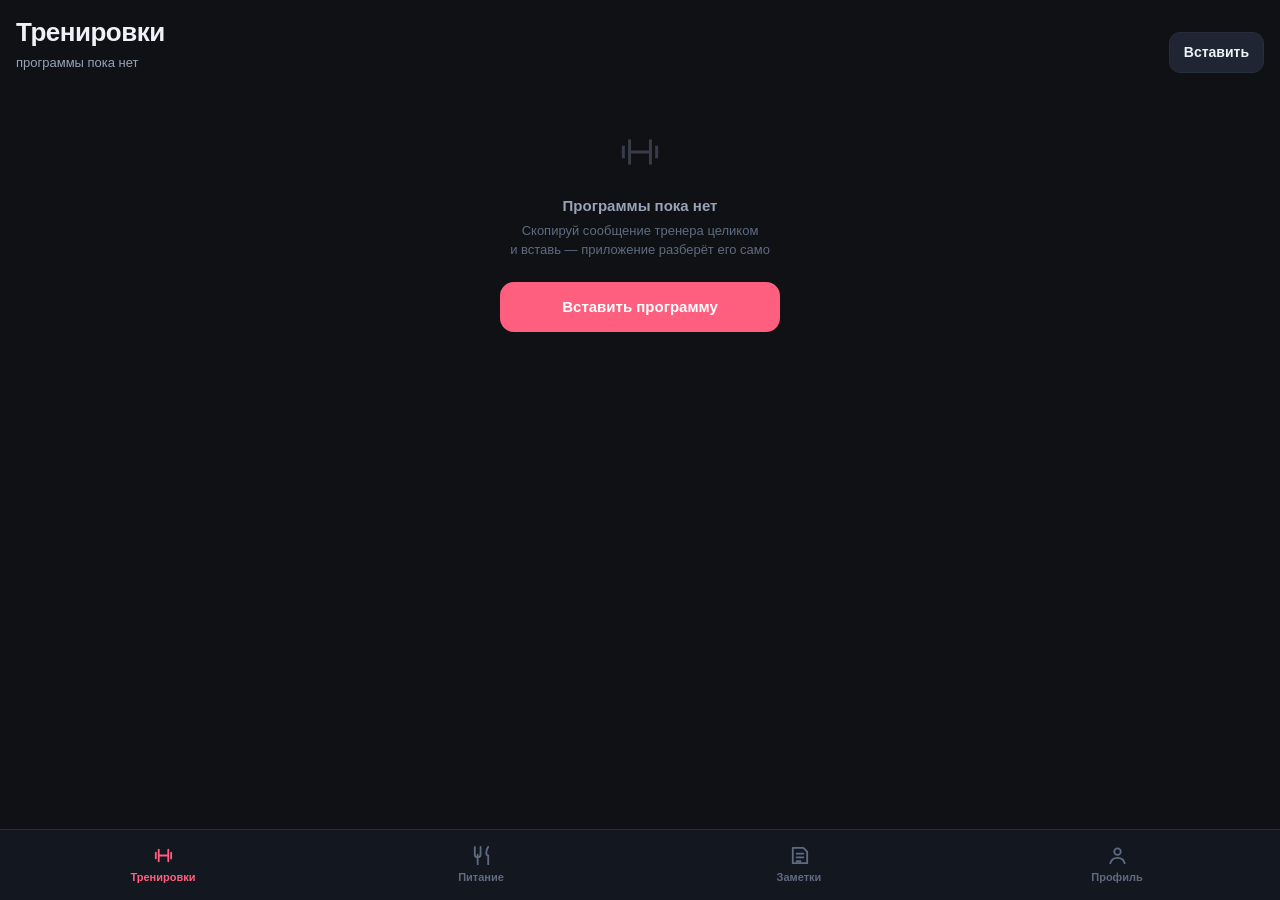
<file: index.html>
<!doctype html>
<html lang="ru">
<head>
<meta charset="utf-8">
<meta name="viewport" content="width=device-width,initial-scale=1,viewport-fit=cover,maximum-scale=1,user-scalable=no">
<meta name="theme-color" content="#0f1115">
<meta name="mobile-web-app-capable" content="yes">
<meta name="apple-mobile-web-app-status-bar-style" content="black-translucent">
<title>Фитнес</title>
<link rel="manifest" href="manifest.json">
<link rel="apple-touch-icon" href="icon-192.png">
<link rel="stylesheet" href="styles.css">
</head>
<body>
<div id="app">

  <!-- ============ ТРЕНИРОВКИ ============ -->
  <section class="screen on" id="sc-train">
    <div class="head">
      <div>
        <h1>Тренировки</h1>
        <div class="sub" id="tr-sub">—</div>
      </div>
      <button class="btn sm sec" id="btn-import">Вставить</button>
    </div>
    <div id="tr-body"></div>
  </section>

  <!-- ============ ЕДА ============ -->
  <section class="screen" id="sc-food">
    <div class="head">
      <div>
        <h1>Питание</h1>
        <div class="sub" id="fd-sub">—</div>
      </div>
      <button class="btn sm sec" id="fd-datebtn">Сегодня</button>
    </div>
    <div id="fd-body"></div>
  </section>

  <!-- ============ ЗАМЕТКИ ============ -->
  <section class="screen" id="sc-notes">
    <div class="head">
      <div>
        <h1>Заметки</h1>
        <div class="sub" id="nt-sub">—</div>
      </div>
      <button class="btn sm sec" id="nt-add">Добавить</button>
    </div>
    <div id="nt-body"></div>
  </section>

  <!-- ============ ЕЩЁ ============ -->
  <section class="screen" id="sc-more">
    <div class="head">
      <div>
        <h1>Профиль</h1>
        <div class="sub" id="mr-sub">—</div>
      </div>
    </div>
    <div id="mr-body"></div>
  </section>

  <nav id="tabs">
    <button data-tab="train" class="on">
      <svg viewBox="0 0 24 24"><path d="M4 9v6M20 9v6M7 6v12M17 6v12M7 12h10"/></svg>
      <span>Тренировки</span>
    </button>
    <button data-tab="food">
      <svg viewBox="0 0 24 24"><path d="M5 3v8a3 3 0 006 0V3M8 11v10M19 3c-1.5 2-2 4-2 6s.5 3 2 3v9"/></svg>
      <span>Питание</span>
    </button>
    <button data-tab="notes">
      <svg viewBox="0 0 24 24"><path d="M5 4h11l4 4v12H5z"/><path d="M9 10h7M9 14h7M9 18h4"/></svg>
      <span>Заметки</span>
    </button>
    <button data-tab="more">
      <svg viewBox="0 0 24 24"><circle cx="12" cy="8" r="3.4"/><path d="M4.5 20c.9-3.7 3.9-5.6 7.5-5.6s6.6 1.9 7.5 5.6"/></svg>
      <span>Профиль</span>
    </button>
  </nav>
</div>

<!-- ============ SHEETS ============ -->
<div class="sheet" id="sheet"><div class="bd" data-close></div><div class="pn"><div class="grab"></div><div id="sheet-c"></div></div></div>
<div class="sheet" id="sheet2"><div class="bd" data-close2></div><div class="pn"><div class="grab"></div><div id="sheet2-c"></div></div></div>

<div id="toast"></div>
<div class="pr-flash" id="prflash"></div>
<canvas id="shot"></canvas>

<script src="js/store.js"></script>
<script src="js/food-db.js"></script>
<script src="js/parser.js"></script>
<script src="js/workouts.js"></script>
<script src="js/food.js"></script>
<script src="js/food-plus.js"></script>
<script src="js/notes.js"></script>
<script src="js/stats.js"></script>
<script src="js/timer.js"></script>
<script src="js/report.js"></script>
<script src="js/main.js"></script>
</body>
</html>
</file>
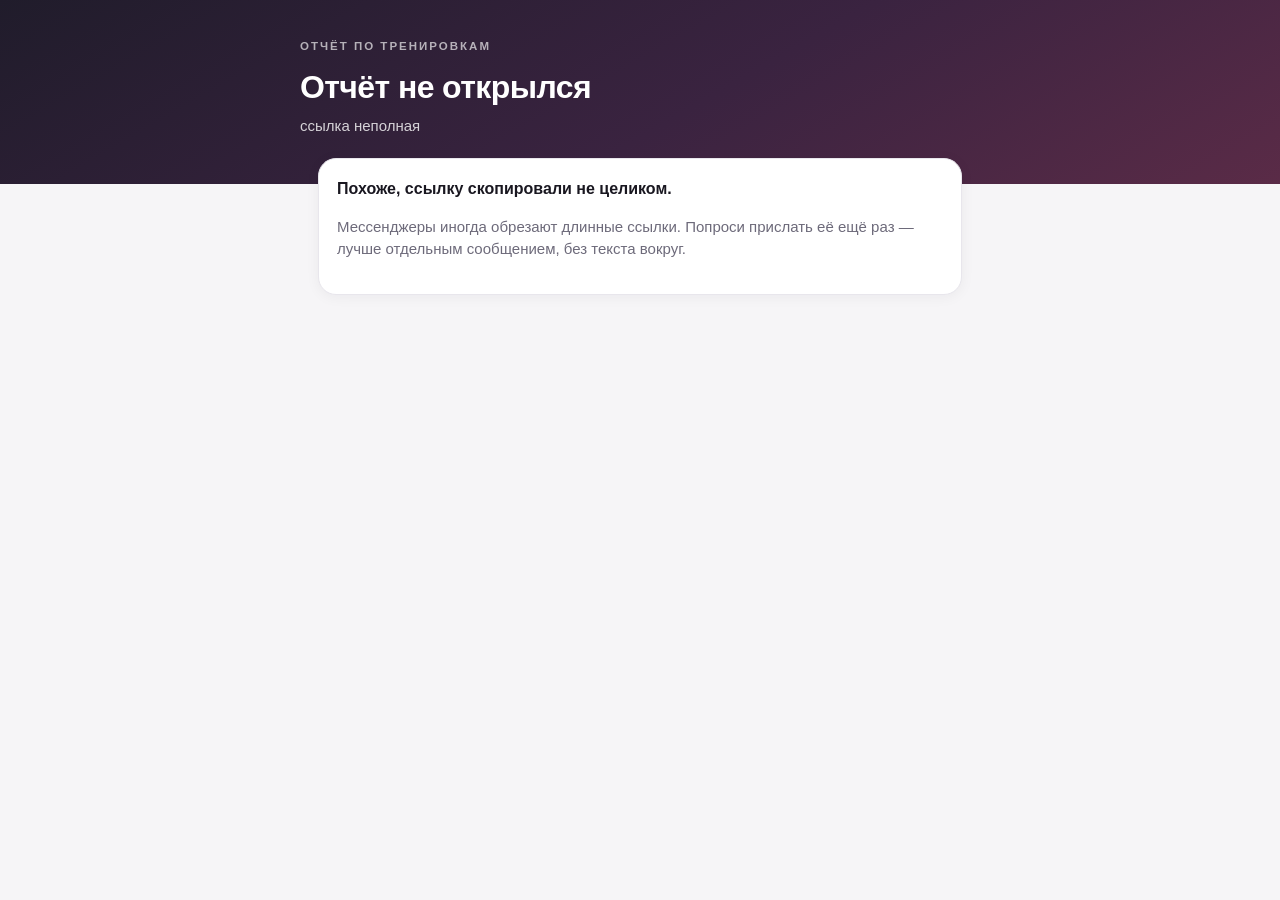
<file: report.html>
<!doctype html>
<html lang="ru">
<head>
<meta charset="utf-8">
<meta name="viewport" content="width=device-width,initial-scale=1,viewport-fit=cover">
<meta name="theme-color" content="#f7f5f4">
<title>Отчёт</title>
<style>
:root{
  --bg:#f6f5f7; --card:#ffffff; --line:#e8e6ec; --tx:#191720; --tx2:#6d6a7a; --tx3:#a3a0b0;
  --acc:#e8506e; --acc2:#2fa887; --acc3:#e0952f; --acc4:#4a7fd4;
}
*{box-sizing:border-box}
body{
  margin:0;background:var(--bg);color:var(--tx);
  font:400 16px/1.5 -apple-system,BlinkMacSystemFont,"Segoe UI",Roboto,"Helvetica Neue",sans-serif;
  -webkit-font-smoothing:antialiased;
}
.wrap{max-width:680px;margin:0 auto;padding:0 18px 60px}

/* header */
.hero{
  background:linear-gradient(150deg,#201c2b 0%,#3a2340 55%,#5a2b47 100%);
  color:#fff;padding:38px 18px 46px;margin-bottom:-26px
}
.hero .in{max-width:680px;margin:0 auto}
.hero .lab{font-size:11.5px;letter-spacing:2px;text-transform:uppercase;opacity:.65;font-weight:700}
.hero h1{margin:8px 0 4px;font-size:32px;font-weight:700;letter-spacing:-.6px}
.hero .per{opacity:.8;font-size:15px}

/* stats */
.stats{display:grid;grid-template-columns:repeat(auto-fit,minmax(120px,1fr));gap:10px;margin-bottom:26px}
.stat{background:var(--card);border:1px solid var(--line);border-radius:16px;padding:14px 16px;box-shadow:0 2px 14px rgba(25,23,32,.05)}
.stat b{display:block;font-size:25px;font-weight:700;letter-spacing:-.5px;line-height:1.2}
.stat span{font-size:12px;color:var(--tx2)}

h2.sec{
  font-size:12px;letter-spacing:1.6px;text-transform:uppercase;color:var(--tx3);
  font-weight:700;margin:34px 0 12px;display:flex;align-items:center;gap:10px
}
h2.sec:after{content:"";flex:1;height:1px;background:var(--line)}

.card{background:var(--card);border:1px solid var(--line);border-radius:18px;padding:18px;margin-bottom:12px;box-shadow:0 2px 14px rgba(25,23,32,.05)}
.wk-h{display:flex;justify-content:space-between;align-items:flex-start;gap:12px;margin-bottom:14px}
.wk-h .t{font-size:18px;font-weight:700;letter-spacing:-.3px}
.wk-h .d{font-size:13px;color:var(--tx2);margin-top:2px}
.tag{font-size:11.5px;font-weight:700;padding:4px 10px;border-radius:99px;background:#f0eef4;color:var(--tx2);white-space:nowrap}
.tag.g{background:#e4f5ef;color:var(--acc2)}
.tag.r{background:#fdeaee;color:var(--acc)}

table{width:100%;border-collapse:collapse;font-size:14.5px}
td{padding:9px 0;border-top:1px solid var(--line);vertical-align:top}
tr:first-child td{border-top:0}
td.n{font-weight:600;padding-right:12px}
td.v{text-align:right;white-space:nowrap;color:var(--tx)}
td.v .plan{display:block;font-size:11.5px;color:var(--tx3);font-weight:500;margin-top:2px}
.quote{margin-top:14px;padding:12px 14px;background:#faf9fb;border-left:3px solid var(--acc);border-radius:0 10px 10px 0;font-size:14.5px;color:var(--tx2)}

/* food chart */
.frow{display:flex;align-items:center;gap:12px;margin-bottom:9px}
.frow .dd{width:52px;font-size:12.5px;color:var(--tx2);flex:none}
.frow .bar{flex:1;height:22px;border-radius:7px;background:#f0eef4;overflow:hidden;position:relative}
.frow .bar i{display:block;height:100%;border-radius:7px;background:var(--acc2)}
.frow .bar i.over{background:var(--acc)}
.frow .kk{width:58px;text-align:right;font-size:13px;font-weight:700;flex:none}
.tgline{position:absolute;top:0;bottom:0;width:2px;background:rgba(25,23,32,.35)}
.legend{font-size:12px;color:var(--tx3);margin-top:10px}

.mac{display:grid;grid-template-columns:repeat(3,1fr);gap:10px;margin-top:16px}
.mac div{background:#faf9fb;border-radius:12px;padding:12px;text-align:center}
.mac b{display:block;font-size:18px;font-weight:700}
.mac span{font-size:11.5px;color:var(--tx2)}

.note{background:var(--card);border:1px solid var(--line);border-radius:14px;padding:14px 16px;margin-bottom:9px;font-size:15px}
.foot{text-align:center;color:var(--tx3);font-size:12.5px;margin-top:38px;line-height:1.7}
.empty{color:var(--tx3);font-size:15px;padding:6px 2px}
svg.spark{width:100%;height:90px;display:block;margin-top:12px}

@media print{ .hero{background:#201c2b!important;-webkit-print-color-adjust:exact;print-color-adjust:exact} body{background:#fff} }
</style>
</head>
<body>
<div class="hero"><div class="in">
  <div class="lab">Отчёт по тренировкам</div>
  <h1 id="hName">—</h1>
  <div class="per" id="hPer">—</div>
</div></div>
<div class="wrap" id="root"></div>

<script>
const MONTHS=['января','февраля','марта','апреля','мая','июня','июля','августа','сентября','октября','ноября','декабря'];
const DOW=['вс','пн','вт','ср','чт','пт','сб'];
const DOWL=['воскресенье','понедельник','вторник','среда','пятница','суббота'];
function fromIso(s){const[a,b,c]=s.split('-').map(Number);return new Date(a,b-1,c)}
function r0(n){return Math.round(n)}
function r1(n){return Math.round(n*10)/10}
function h(s){return String(s==null?'':s).replace(/&/g,'&amp;').replace(/</g,'&lt;').replace(/>/g,'&gt;')}
function nf(n){return r0(n).toString().replace(/\B(?=(\d{3})+(?!\d))/g,' ')}
function plural(n,a,b,c){n=Math.abs(n)%100;const k=n%10;if(n>10&&n<20)return c;if(k>1&&k<5)return b;if(k===1)return a;return c}

async function decode(raw){
  const mode=raw[0];
  let s=raw.slice(1).replace(/-/g,'+').replace(/_/g,'/');
  while(s.length%4)s+='=';
  const bin=atob(s);
  let bytes=new Uint8Array(bin.length);
  for(let i=0;i<bin.length;i++)bytes[i]=bin.charCodeAt(i);
  if(mode==='z'){
    const ds=new DecompressionStream('deflate-raw');
    const w=ds.writable.getWriter(); w.write(bytes); w.close();
    bytes=new Uint8Array(await new Response(ds.readable).arrayBuffer());
  }
  return JSON.parse(new TextDecoder().decode(bytes));
}

/* Старые ссылки несут объект, новые — плотный массив.
   Разворачиваем массив обратно и сами считаем средние. */
function isoOf(base, off){
  const d=new Date(base+off*86400000);
  return d.getFullYear()+'-'+String(d.getMonth()+1).padStart(2,'0')+'-'+String(d.getDate()).padStart(2,'0');
}
function avg(arr, pick){ return arr.length ? arr.reduce((n,x)=>n+pick(x),0)/arr.length : 0; }

function unpack(a){
  if(!Array.isArray(a)) return a;
  const [, n, tr, from, toOff, W, F, WT, ST, nt, TG, avgWa] = a;
  const base = fromIso(from).getTime();
  const d = {
    n, tr, from, to: isoOf(base, toOff),
    w: (W||[]).map(s=>({ d:isoOf(base,s[0]), title:s[1], feel:s[2], note:s[3], mins:s[4], ton:s[5],
                         ex:(s[6]||[]).map(e=>({n:e[0],p:e[1],s:e[2]})) })),
    f: (F||[]).map(x=>({ d:isoOf(base,x[0]), kcal:x[1], p:x[2], f:x[3], c:x[4] })),
    wt:(WT||[]).map(x=>({ d:isoOf(base,x[0]), kg:x[1], ch:x[2], wa:x[3], hi:x[4] })),
    st:(ST||[]).map(x=>({ d:isoOf(base,x[0]), n:x[1] })),
    nt: nt||[],
    tg:{ kcal:TG[0], p:TG[1], f:TG[2], c:TG[3], steps:TG[4], water:TG[5] },
    avgWa: avgWa||0
  };
  d.avgK  = avg(d.f, x=>x.kcal);
  d.avgP  = avg(d.f, x=>x.p);
  d.avgF  = avg(d.f, x=>x.f);
  d.avgC  = avg(d.f, x=>x.c);
  d.avgSt = avg(d.st, x=>x.n);
  return d;
}

function rangeLabel(from,to){
  const a=fromIso(from),b=fromIso(to);
  if(from===to)return a.getDate()+' '+MONTHS[a.getMonth()];
  const same=a.getMonth()===b.getMonth();
  return a.getDate()+(same?'':' '+MONTHS[a.getMonth()])+' – '+b.getDate()+' '+MONTHS[b.getMonth()];
}

function render(d){
  document.getElementById('hName').textContent=d.n||'Отчёт';
  document.getElementById('hPer').textContent=rangeLabel(d.from,d.to)+(d.tr?' · тренер: '+d.tr:'');
  document.title='Отчёт'+(d.n?' — '+d.n:'')+' · '+rangeLabel(d.from,d.to);

  const ton=d.w.reduce((n,x)=>n+(x.ton||0),0);
  let html='';

  /* статистика */
  html+='<div class="stats">';
  html+='<div class="stat"><b>'+d.w.length+'</b><span>'+plural(d.w.length,'тренировка','тренировки','тренировок')+'</span></div>';
  if(ton)html+='<div class="stat"><b>'+nf(ton)+'</b><span>кг тоннаж</span></div>';
  if(d.f.length)html+='<div class="stat"><b>'+nf(d.avgK)+'</b><span>ккал в среднем</span></div>';
  if(d.st&&d.st.length)html+='<div class="stat"><b>'+nf(d.avgSt)+'</b><span>шагов в среднем</span></div>';
  if(d.wt.length)html+='<div class="stat"><b>'+r1(d.wt[d.wt.length-1].kg)+'</b><span>кг сейчас</span></div>';
  html+='</div>';

  /* тренировки */
  html+='<h2 class="sec">Тренировки</h2>';
  if(!d.w.length){
    html+='<div class="empty">За этот период тренировок не отмечено.</div>';
  }else{
    d.w.forEach(s=>{
      const dd=fromIso(s.d);
      const hard=/тяжело/.test(s.feel);
      html+='<div class="card"><div class="wk-h"><div>'+
        '<div class="t">'+h(s.title)+'</div>'+
        '<div class="d">'+DOW[dd.getDay()]+', '+dd.getDate()+' '+MONTHS[dd.getMonth()]+(s.mins?' · '+s.mins+' мин':'')+(s.ton?' · '+nf(s.ton)+' кг':'')+'</div>'+
        '</div>'+(s.feel?'<div class="tag '+(hard?'r':'g')+'">'+h(s.feel)+'</div>':'')+'</div>';
      html+='<table>';
      s.ex.forEach(e=>{
        html+='<tr><td class="n">'+h(e.n)+'</td><td class="v">'+h(e.s)+
          '<span class="plan">план: '+h(e.p)+'</span></td></tr>';
      });
      html+='</table>';
      if(s.note)html+='<div class="quote">'+h(s.note)+'</div>';
      html+='</div>';
    });
  }

  /* питание */
  html+='<h2 class="sec">Питание</h2>';
  if(!d.f.length){
    html+='<div class="empty">Дневник питания за этот период не заполнялся.</div>';
  }else{
    const max=Math.max(d.tg.kcal,...d.f.map(x=>x.kcal))*1.05;
    const tgPct=d.tg.kcal/max*100;
    html+='<div class="card">';
    d.f.forEach(x=>{
      const dd=fromIso(x.d);
      const p=x.kcal/max*100;
      const over=x.kcal>d.tg.kcal;
      html+='<div class="frow"><div class="dd">'+DOW[dd.getDay()]+' '+dd.getDate()+'.'+String(dd.getMonth()+1).padStart(2,'0')+'</div>'+
        '<div class="bar"><i class="'+(over?'over':'')+'" style="width:'+p+'%"></i>'+
        '<div class="tgline" style="left:'+tgPct+'%"></div></div>'+
        '<div class="kk">'+nf(x.kcal)+'</div></div>';
    });
    const dev=d.avgK-d.tg.kcal;
    html+='<div class="legend">Вертикальная черта — цель '+nf(d.tg.kcal)+' ккал. В среднем '+nf(d.avgK)+' ккал ('+(dev>0?'+':'')+nf(dev)+').</div>';
    html+='<div class="mac">'+
      '<div><b style="color:var(--acc4)">'+r0(d.avgP)+'</b><span>белки / '+d.tg.p+' г</span></div>'+
      '<div><b style="color:var(--acc3)">'+r0(d.avgF)+'</b><span>жиры / '+d.tg.f+' г</span></div>'+
      '<div><b style="color:var(--acc2)">'+r0(d.avgC)+'</b><span>углеводы / '+d.tg.c+' г</span></div>'+
      '</div></div>';
  }

  /* активность */
  if(d.st&&d.st.length){
    html+='<h2 class="sec">Активность</h2><div class="card">';
    const mx=Math.max(d.tg.steps,...d.st.map(x=>x.n))*1.05;
    const tp=d.tg.steps/mx*100;
    d.st.forEach(x=>{
      const dd=fromIso(x.d);
      const p=x.n/mx*100;
      const hit=x.n>=d.tg.steps;
      html+='<div class="frow"><div class="dd">'+DOW[dd.getDay()]+' '+dd.getDate()+'.'+String(dd.getMonth()+1).padStart(2,'0')+'</div>'+
        '<div class="bar"><i style="width:'+p+'%;background:'+(hit?'var(--acc2)':'var(--acc4)')+'"></i>'+
        '<div class="tgline" style="left:'+tp+'%"></div></div>'+
        '<div class="kk">'+nf(x.n)+'</div></div>';
    });
    html+='<div class="legend">Черта — цель '+nf(d.tg.steps)+' шагов. В среднем '+nf(d.avgSt)+'.'+
      (d.avgWa?' Вода — '+(d.avgWa/1000).toFixed(1)+' л в день.':'')+'</div></div>';
  }

  /* вес */
  if(d.wt.length){
    html+='<h2 class="sec">Вес и замеры</h2><div class="card">';
    const a=d.wt[0],b=d.wt[d.wt.length-1];
    const dif=b.kg-a.kg;
    html+='<div class="wk-h"><div><div class="t">'+r1(b.kg)+' кг</div>'+
      '<div class="d">на '+fromIso(b.d).getDate()+' '+MONTHS[fromIso(b.d).getMonth()]+'</div></div>'+
      (d.wt.length>1?'<div class="tag '+(dif<=0?'g':'r')+'">'+(dif>0?'+':'')+r1(dif)+' кг</div>':'')+'</div>';
    if(d.wt.length>1)html+=spark(d.wt.map(x=>x.kg));
    if(b.ch||b.wa||b.hi){
      html+='<div class="mac">'+
        '<div><b>'+(b.ch||'—')+'</b><span>грудь, см</span></div>'+
        '<div><b>'+(b.wa||'—')+'</b><span>талия, см</span></div>'+
        '<div><b>'+(b.hi||'—')+'</b><span>бёдра, см</span></div></div>';
    }
    html+='</div>';
  }

  /* заметки */
  if(d.nt&&d.nt.length){
    html+='<h2 class="sec">Вопросы и заметки</h2>';
    d.nt.forEach(t=>html+='<div class="note">'+h(t).replace(/\n/g,'<br>')+'</div>');
  }

  html+='<div class="foot">Отчёт собран в приложении автоматически.<br>Ссылка содержит только эти данные — ничего не хранится на сервере.</div>';
  document.getElementById('root').innerHTML=html;
}

function spark(vals){
  const w=600,hh=90,pad=10;
  const min=Math.min(...vals),max=Math.max(...vals),rng=(max-min)||1;
  const pts=vals.map((v,i)=>{
    const x=pad+i*(w-pad*2)/(vals.length-1);
    const y=hh-pad-(v-min)/rng*(hh-pad*2);
    return x.toFixed(1)+','+y.toFixed(1);
  });
  const area='M'+pts[0]+' L'+pts.join(' L')+' L'+(w-pad)+','+(hh-pad)+' L'+pad+','+(hh-pad)+' Z';
  return '<svg class="spark" viewBox="0 0 '+w+' '+hh+'" preserveAspectRatio="none">'+
    '<path d="'+area+'" fill="rgba(232,80,110,.10)"/>'+
    '<polyline points="'+pts.join(' ')+'" fill="none" stroke="var(--acc)" stroke-width="3" stroke-linecap="round" stroke-linejoin="round"/>'+
    '</svg>';
}

(async()=>{
try{
  const hash=decodeURIComponent(location.hash.slice(1));
  if(!hash)throw new Error('no data');
  render(unpack(await decode(hash)));
}catch(e){
  document.getElementById('hName').textContent='Отчёт не открылся';
  document.getElementById('hPer').textContent='ссылка неполная';
  document.getElementById('root').innerHTML=
    '<div class="card"><b>Похоже, ссылку скопировали не целиком.</b>'+
    '<p style="color:var(--tx2);font-size:15px">Мессенджеры иногда обрезают длинные ссылки. Попроси прислать её ещё раз — лучше отдельным сообщением, без текста вокруг.</p></div>';
}
})();
</script>
</body>
</html>
</file>
<file: styles.css>
:root{
  --bg:#0f1115; --bg2:#141821; --card:#181d27; --card2:#1f2532; --line:#262d3b;
  --tx:#eef2f8; --tx2:#98a3b6; --tx3:#5f6b80;
  --acc:#ff5f7e; --acc2:#4fd1a5; --acc3:#ffb454; --acc4:#6aa7ff;
  --ok:#4fd1a5; --warn:#ffb454; --bad:#ff5f7e;
  --r:18px;
  --safe-t:env(safe-area-inset-top,0px); --safe-b:env(safe-area-inset-bottom,0px);
}
:root[data-theme="light"]{
  --bg:#f4f6fa; --bg2:#ffffff; --card:#ffffff; --card2:#f0f3f8; --line:#e2e7f0;
  --tx:#141821; --tx2:#5b6579; --tx3:#96a0b3;
}
*{box-sizing:border-box;-webkit-tap-highlight-color:transparent}
html,body{margin:0;padding:0;height:100%}
body{
  background:var(--bg); color:var(--tx);
  font:400 16px/1.45 -apple-system,BlinkMacSystemFont,"Segoe UI",Roboto,"Helvetica Neue",sans-serif;
  overscroll-behavior-y:none; -webkit-font-smoothing:antialiased;
}
input,textarea,select,button{font:inherit;color:inherit}
button{background:none;border:0;padding:0;cursor:pointer}
.hidden{display:none!important}

#app{min-height:100%;display:flex;flex-direction:column;padding-top:var(--safe-t)}
.screen{flex:1;padding:0 16px 108px;display:none;animation:fade .18s ease}
.screen.on{display:block}
@keyframes fade{from{opacity:0;transform:translateY(6px)}to{opacity:1;transform:none}}

.head{padding:14px 0 10px;display:flex;align-items:flex-end;justify-content:space-between;gap:12px}
.head h1{margin:0;font-size:26px;font-weight:700;letter-spacing:-.5px}
.head .sub{color:var(--tx2);font-size:13px;margin-top:2px}

#tabs{
  position:fixed;left:0;right:0;bottom:0;z-index:60;
  display:grid;grid-template-columns:repeat(4,1fr);
  background:color-mix(in srgb,var(--bg2) 92%,transparent);
  backdrop-filter:blur(18px);-webkit-backdrop-filter:blur(18px);
  border-top:1px solid var(--line);
  padding:8px 4px calc(8px + var(--safe-b));
}
#tabs button{display:flex;flex-direction:column;align-items:center;gap:3px;padding:6px 2px;color:var(--tx3);font-size:11px;font-weight:600}
#tabs button svg{width:23px;height:23px;stroke:currentColor;fill:none;stroke-width:1.9;stroke-linecap:round;stroke-linejoin:round}
#tabs button.on{color:var(--acc)}

.card{background:var(--card);border:1px solid var(--line);border-radius:var(--r);padding:16px;margin-bottom:12px}
.card.tap:active{transform:scale(.985);transition:transform .1s}
.row{display:flex;align-items:center;gap:12px}
.row.between{justify-content:space-between}
.grow{flex:1;min-width:0}
.muted{color:var(--tx2)}
.small{font-size:13px}
.tiny{font-size:11px;letter-spacing:.4px;text-transform:uppercase;color:var(--tx3);font-weight:700}
.ell{overflow:hidden;text-overflow:ellipsis;white-space:nowrap}
.wrap{white-space:normal;word-break:break-word}

.btn{
  display:inline-flex;align-items:center;justify-content:center;gap:8px;
  background:var(--acc);color:#fff;font-weight:650;font-size:15px;
  padding:14px 18px;border-radius:14px;width:100%;
}
.btn:active{opacity:.85}
.btn.sec{background:var(--card2);color:var(--tx);border:1px solid var(--line)}
.btn.gho{background:transparent;color:var(--tx2);border:1px dashed var(--line)}
.btn.sm{padding:9px 14px;font-size:14px;width:auto;border-radius:11px}
.btn.dan{background:transparent;color:var(--bad);border:1px solid color-mix(in srgb,var(--bad) 40%,transparent)}
.btn.wide{width:100%}
.btn2{display:grid;grid-template-columns:1fr 1fr;gap:10px}

.chip{
  display:inline-flex;align-items:center;gap:6px;padding:8px 13px;border-radius:999px;
  background:var(--card2);border:1px solid var(--line);font-size:13.5px;font-weight:600;color:var(--tx2);
  white-space:nowrap
}
.chip.on{background:color-mix(in srgb,var(--acc) 18%,transparent);border-color:color-mix(in srgb,var(--acc) 45%,transparent);color:var(--acc)}
.chips{display:flex;gap:8px;overflow-x:auto;padding:2px 0 10px;scrollbar-width:none}
.chips::-webkit-scrollbar{display:none}

.inp,textarea.inp{
  width:100%;background:var(--card2);border:1px solid var(--line);border-radius:12px;
  padding:13px 14px;font-size:16px;outline:none
}
.inp:focus{border-color:color-mix(in srgb,var(--acc) 55%,transparent)}
textarea.inp{resize:vertical;min-height:130px;line-height:1.5;font-size:15px}
.lbl{font-size:12.5px;font-weight:650;color:var(--tx2);margin:0 0 6px 2px;display:block}
.field{margin-bottom:14px}
.inp-num{text-align:center;padding:11px 6px}
.g2{display:grid;grid-template-columns:1fr 1fr;gap:10px}
.g3{display:grid;grid-template-columns:1fr 1fr 1fr;gap:10px}

.bar{height:8px;border-radius:99px;background:var(--card2);overflow:hidden}
.bar i{display:block;height:100%;border-radius:99px;background:var(--acc);transition:width .35s cubic-bezier(.3,1,.4,1)}
.bar.ok i{background:var(--ok)}
.bar.over i{background:var(--bad)}

.sheet{position:fixed;inset:0;z-index:100;display:none}
.sheet.on{display:block}
.sheet .bd{position:absolute;inset:0;background:rgba(0,0,0,.55);animation:fade .2s}
.sheet .pn{
  position:absolute;left:0;right:0;bottom:0;max-height:92%;overflow-y:auto;
  background:var(--bg2);border-radius:22px 22px 0 0;border-top:1px solid var(--line);
  padding:8px 16px calc(20px + var(--safe-b));animation:up .26s cubic-bezier(.2,.9,.3,1)
}
@keyframes up{from{transform:translateY(100%)}to{transform:none}}
.grab{width:38px;height:4px;border-radius:9px;background:var(--line);margin:6px auto 14px}
.sheet h2{margin:0 0 14px;font-size:19px;font-weight:700}

#toast{
  position:fixed;left:50%;bottom:calc(96px + var(--safe-b));transform:translateX(-50%) translateY(20px);
  background:var(--tx);color:var(--bg);padding:11px 18px;border-radius:12px;font-size:14px;font-weight:600;
  opacity:0;pointer-events:none;transition:.25s;z-index:200;max-width:88vw;text-align:center
}
#toast.on{opacity:1;transform:translateX(-50%)}

.ex{background:var(--card);border:1px solid var(--line);border-radius:var(--r);margin-bottom:10px;overflow:hidden}
.ex-h{padding:14px 16px;display:flex;align-items:center;gap:12px}
.ex-n{width:26px;height:26px;border-radius:8px;background:var(--card2);display:grid;place-items:center;font-size:12px;font-weight:700;color:var(--tx2);flex:none}
.ex.done .ex-n{background:var(--ok);color:#08130f}
.ex-b{padding:0 16px 14px;border-top:1px solid var(--line);display:none}
.ex.open .ex-b{display:block}
.set{display:grid;grid-template-columns:24px 1fr 1fr 46px;gap:8px;align-items:center;margin-top:10px}
.set .ix{font-size:12px;font-weight:700;color:var(--tx3);text-align:center}
.set .ck{width:46px;height:42px;border-radius:11px;background:var(--card2);border:1px solid var(--line);display:grid;place-items:center}
.set .ck svg{width:18px;height:18px;stroke:var(--tx3);fill:none;stroke-width:3;stroke-linecap:round;stroke-linejoin:round}
.set.done .ck{background:var(--ok);border-color:var(--ok)}
.set.done .ck svg{stroke:#08130f}
.set.done .inp{opacity:.5}
.sethead{display:grid;grid-template-columns:24px 1fr 1fr 46px;gap:8px;margin-top:12px}
.sethead span{font-size:10.5px;font-weight:700;color:var(--tx3);text-transform:uppercase;letter-spacing:.4px;text-align:center}

.meal-h{display:flex;align-items:center;justify-content:space-between;margin:18px 0 8px;padding:0 2px}
.meal-h .t{font-size:15px;font-weight:700}
.fi{display:flex;align-items:center;gap:12px;padding:12px 14px;background:var(--card);border:1px solid var(--line);border-radius:14px;margin-bottom:8px}
.fi .k{font-size:15px;font-weight:700;flex:none}
.macro{display:grid;grid-template-columns:repeat(3,1fr);gap:8px;margin-top:14px}
.macro div{background:var(--card2);border-radius:12px;padding:10px;text-align:center}
.macro b{display:block;font-size:17px;font-weight:700}
.macro span{font-size:11px;color:var(--tx2)}
.sug{padding:13px 14px;border-bottom:1px solid var(--line);display:flex;justify-content:space-between;gap:10px;align-items:center}
.sug:last-child{border-bottom:0}
.sugbox{background:var(--card);border:1px solid var(--line);border-radius:14px;max-height:46vh;overflow-y:auto;margin-top:10px}

.empty{text-align:center;padding:44px 20px;color:var(--tx3)}
.empty svg{width:50px;height:50px;stroke:currentColor;fill:none;stroke-width:1.4;opacity:.5;margin-bottom:12px}
.empty p{margin:0 0 6px;font-size:15px;font-weight:600;color:var(--tx2)}
.dayline{display:flex;gap:6px;margin:2px 0 14px}
.dayline div{flex:1;height:36px;border-radius:9px;background:var(--card2);display:grid;place-items:center;font-size:11px;font-weight:700;color:var(--tx3)}
.dayline div.hit{background:color-mix(in srgb,var(--ok) 22%,transparent);color:var(--ok)}
.dayline div.tr{background:color-mix(in srgb,var(--acc) 22%,transparent);color:var(--acc)}
.dayline div.now{outline:2px solid var(--acc)}
hr.sep{border:0;border-top:1px solid var(--line);margin:16px 0}
.link{color:var(--acc);font-weight:600}
canvas#shot{position:fixed;left:-9999px;top:0}
.spark{width:100%;height:70px;display:block}
.pill{display:inline-block;padding:3px 9px;border-radius:99px;font-size:11px;font-weight:700;background:var(--card2);color:var(--tx2)}
.pill.g{background:color-mix(in srgb,var(--ok) 18%,transparent);color:var(--ok)}
.pill.r{background:color-mix(in srgb,var(--bad) 18%,transparent);color:var(--bad)}
.rep{white-space:pre-wrap;font-size:13.5px;line-height:1.5;background:var(--card2);border:1px solid var(--line);border-radius:14px;padding:14px;max-height:44vh;overflow-y:auto}

/* ---------- календарь ---------- */
.cal-h{display:grid;grid-template-columns:repeat(7,1fr);gap:6px;margin-bottom:6px}
.cal-h span{text-align:center;font-size:11px;font-weight:700;color:var(--tx3);text-transform:uppercase}
.cal{display:grid;grid-template-columns:repeat(7,1fr);gap:6px}
.cal-d{
  aspect-ratio:1;border-radius:11px;background:var(--card);border:1px solid var(--line);
  display:flex;flex-direction:column;align-items:center;justify-content:center;gap:3px;font-size:14px;font-weight:600
}
.cal-d.now{border-color:var(--acc);color:var(--acc)}
.cal-d .dots{display:flex;gap:3px;height:6px;align-items:center}
.cal-d .dots b{width:5px;height:5px;border-radius:99px;display:block}
b.t{background:var(--acc)}
b.f{background:var(--acc2)}
b.lg{width:8px;height:8px;border-radius:99px;display:inline-block;margin-right:5px}

/* ---------- рекорд ---------- */
.pr-flash{
  position:fixed;left:50%;top:22%;transform:translate(-50%,-10px) scale(.9);
  background:linear-gradient(135deg,var(--acc3),var(--acc));color:#fff;
  padding:14px 22px;border-radius:16px;font-weight:700;font-size:17px;z-index:300;
  opacity:0;pointer-events:none;transition:.3s cubic-bezier(.2,1.4,.4,1);box-shadow:0 12px 40px rgba(0,0,0,.4);
  text-align:center
}
.pr-flash.on{opacity:1;transform:translate(-50%,0) scale(1)}
.pr-flash small{display:block;font-weight:500;font-size:12.5px;opacity:.85;margin-top:2px}

/* ---------- вода ---------- */
.water{display:flex;gap:6px;margin-top:12px}
.water i{flex:1;height:34px;border-radius:9px;background:var(--card2);border:1px solid var(--line);display:block}
.water i.on{background:color-mix(in srgb,var(--acc4) 40%,transparent);border-color:var(--acc4)}

/* ---------- сканер ---------- */
#scan-box{position:relative;border-radius:16px;overflow:hidden;background:#000;aspect-ratio:4/3;margin-bottom:12px}
#scan-box video{width:100%;height:100%;object-fit:cover;display:block}
#scan-box .frame{
  position:absolute;left:12%;right:12%;top:28%;bottom:28%;
  border:2px solid rgba(255,255,255,.85);border-radius:12px;box-shadow:0 0 0 100vmax rgba(0,0,0,.35)
}

/* галочка «включить в отчёт» */
.ck-sm{
  width:24px;height:24px;border-radius:8px;flex:none;
  background:var(--card2);border:1px solid var(--line);
  display:grid;place-items:center;font-size:13px;font-weight:700;color:transparent
}
.ck-sm.on{background:var(--ok);border-color:var(--ok);color:#08130f}
</file>
